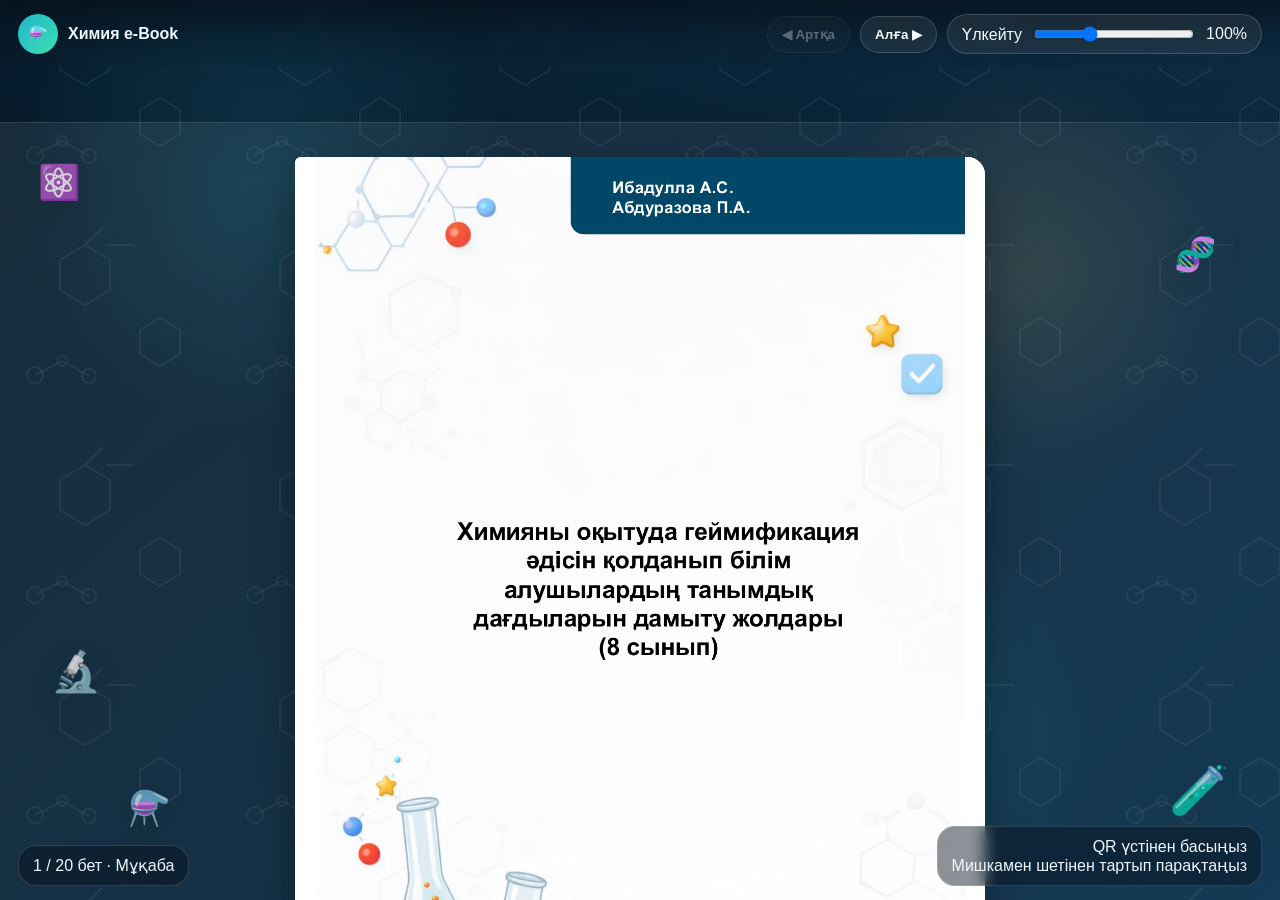
<file: index.html>
<!DOCTYPE html>
<html lang="kk">
<head>
<meta charset="UTF-8">
<meta name="viewport" content="width=device-width, initial-scale=1.0">
<title>Химия e-Book</title>
<link rel="stylesheet" href="style.css">
</head>
<body>
<div class="chem-deco"><div class="atom a1">⚛️</div><div class="atom a2">🧬</div><div class="atom a3">⚗️</div><div class="flask f1">🧪</div><div class="flask f2">🔬</div></div>
<header class="header">
  <div class="brand"><div class="badge">⚗️</div><span>Химия e-Book</span></div>
  <div class="controls">
    <button class="btn" id="prevBtn">◀ Артқа</button>
    <button class="btn" id="nextBtn">Алға ▶</button>
    <div class="zoom-wrap"><span>Үлкейту</span><input id="zoomRange" type="range" min="70" max="160" value="100"><span id="zoomLabel">100%</span></div>
  </div>
</header>
<div class="toast" id="toast">QR жаңа бетте ашылады</div>
<main class="main">
  <div class="stage-wrap">
    <div class="stage" id="stage">
      <div class="book-frame"><div class="book" id="book"></div></div>
    </div>
  </div>
</main>
<div class="info" id="pageInfo"></div>
<div class="help">QR үстінен басыңыз<br>Мишкамен шетінен тартып парақтаңыз</div>
<script>window.QR_MAP = {"2": [{"url": "https://wordwall.net/resource/85029174", "x": 18.51, "y": 17.427, "w": 16.235, "h": 11.346}, {"url": "https://bayan10-crypto.github.io/chemistry_ebook_3d_ProtonNeutron_Electron-2/", "x": 18.431, "y": 32.736, "w": 16.392, "h": 11.346}, {"url": "https://www.gimkit.com/view/6985feb887ecf8afdff8d7fa", "x": 18.431, "y": 47.448, "w": 16.392, "h": 11.346}, {"url": "https://app.wordwall.net/play/85029/174/657", "x": 18.431, "y": 62.541, "w": 16.392, "h": 11.401}, {"url": "https://app.wordwall.net/play/85030/719/467", "x": 18.431, "y": 77.253, "w": 16.392, "h": 11.401}], "3": [{"url": "https://bayan10-crypto.github.io/4-electronic/", "x": 19.922, "y": 18.132, "w": 16.392, "h": 11.292}, {"url": "https://wordwall.net/resource/85030498", "x": 20.078, "y": 33.116, "w": 16.392, "h": 11.292}, {"url": "https://www.gimkit.com/view/6986129e4d9ebdc9ca198820", "x": 20.078, "y": 47.991, "w": 16.392, "h": 11.292}, {"url": "https://app.quizwhizzer.com/quiz/6986243fa8cb4ef20ea9cb61", "x": 20.078, "y": 62.866, "w": 16.392, "h": 11.292}, {"url": "https://app.wordwall.net/play/85032/667/794", "x": 20.157, "y": 77.145, "w": 16.392, "h": 11.292}], "4": [{"url": "https://bayan10-crypto.github.io/electronconfiguration/#google_vignette", "x": 20.471, "y": 18.187, "w": 16.392, "h": 11.292}, {"url": "https://wordwall.net/resource/85045288", "x": 20.549, "y": 33.062, "w": 16.392, "h": 11.292}, {"url": "https://www.gimkit.com/view/6987421ca82fb67f4e9f6497", "x": 20.627, "y": 48.262, "w": 16.392, "h": 11.292}, {"url": "https://app.quizwhizzer.com/quiz/698770af4abca8d7dbfe5bc2", "x": 20.549, "y": 63.083, "w": 16.392, "h": 11.292}, {"url": "https://app.wordwall.net/play/85045/288/825", "x": 20.549, "y": 77.849, "w": 16.392, "h": 11.292}], "5": [{"url": "https://bayan10-crypto.github.io/periodic-table/", "x": 20.392, "y": 18.349, "w": 16.392, "h": 11.292}, {"url": "https://wordwall.net/resource/85056381", "x": 20.471, "y": 33.225, "w": 16.392, "h": 11.292}, {"url": "https://www.gimkit.com/view/69874aad3f1d43c9daed0a82", "x": 20.471, "y": 47.937, "w": 16.392, "h": 11.401}, {"url": "https://app.quizwhizzer.com/quiz/698770af4abca8d7dbfe5bc2", "x": 20.549, "y": 62.866, "w": 16.392, "h": 11.292}, {"url": "https://app.wordwall.net/play/85056/381/948", "x": 20.549, "y": 77.47, "w": 16.392, "h": 11.292}], "6": [{"url": "https://bayan10-crypto.github.io/chemistryroom/", "x": 20.392, "y": 18.187, "w": 16.392, "h": 11.292}, {"url": "https://wordwall.net/resource/85071092", "x": 20.471, "y": 33.062, "w": 16.392, "h": 11.292}, {"url": "https://www.gimkit.com/view/69874aad3f1d43c9daed0a82", "x": 20.549, "y": 47.991, "w": 16.392, "h": 11.292}, {"url": "https://app.quizwhizzer.com/quiz/698770af4abca8d7dbfe5bc2", "x": 20.471, "y": 62.866, "w": 16.392, "h": 11.292}, {"url": "https://app.wordwall.net/play/85071/092/616", "x": 20.549, "y": 77.849, "w": 16.392, "h": 11.292}], "7": [{"url": "https://bayan10-crypto.github.io/chemicalbonds/", "x": 20.157, "y": 17.372, "w": 16.392, "h": 11.346}, {"url": "https://wordwall.net/resource/85082751", "x": 20.157, "y": 32.519, "w": 16.392, "h": 11.346}, {"url": "https://www.gimkit.com/view/699750f5ac42900865882b56", "x": 20.157, "y": 47.34, "w": 16.392, "h": 11.455}], "8": [{"url": "https://bayan10-crypto.github.io/chemicalbonds/", "x": 20.157, "y": 17.372, "w": 16.392, "h": 11.346}, {"url": "https://bayan10-crypto.github.io/chemicalbonds/", "x": 20.157, "y": 32.682, "w": 16.392, "h": 11.346}, {"url": "https://www.gimkit.com/view/699750f5ac42900865882b56", "x": 20.157, "y": 47.34, "w": 16.392, "h": 11.455}], "9": [{"url": "https://bayan10-crypto.github.io/chemicallattice/#match", "x": 20.078, "y": 32.953, "w": 16.378, "h": 11.391}, {"url": "https://bayan10-crypto.github.io/gamecrystallattice/", "x": 20.078, "y": 76.71, "w": 16.314, "h": 11.292}, {"url": "https://bayan10-crypto.github.io/chemicallattice/", "x": 20.078, "y": 17.21, "w": 16.314, "h": 11.401}, {"url": "https://app.quizwhizzer.com/quiz/6999fb755f2f785b8c184065", "x": 20.078, "y": 62.866, "w": 16.378, "h": 11.337}, {"url": "https://www.gimkit.com/view/699750f5ac42900865882b56", "x": 20.157, "y": 47.34, "w": 16.392, "h": 11.455}], "10": [{"url": "https://bayan10-crypto.github.io/arkantartys/", "x": 20.078, "y": 77.253, "w": 16.312, "h": 11.346}, {"url": "https://bayan10-crypto.github.io/lattice/", "x": 20.078, "y": 18.295, "w": 16.312, "h": 11.346}, {"url": "https://bayan10-crypto.github.io/lattice/", "x": 20.078, "y": 62.215, "w": 16.314, "h": 11.346}, {"url": "https://www.educaplay.com/learning-resources/27917802-learning_resource.html", "x": 20.078, "y": 47.34, "w": 16.378, "h": 11.391}, {"url": "https://bayan10-crypto.github.io/lattice/", "x": 20.078, "y": 33.333, "w": 16.312, "h": 11.346}], "11": [{"url": "https://bayan10-crypto.github.io/solution/", "x": 20.078, "y": 17.915, "w": 16.312, "h": 11.346}, {"url": "https://www.gimkit.com/view/69b1ab9208a94df40255af43", "x": 20.078, "y": 62.704, "w": 16.314, "h": 11.292}, {"url": "https://bayan10-crypto.github.io/solution/", "x": 20.078, "y": 33.17, "w": 16.312, "h": 11.401}, {"url": "https://www.educaplay.com/learning-resources/28210449-learning_resource.html", "x": 20.078, "y": 47.34, "w": 16.378, "h": 11.391}, {"url": "https://bayan10-crypto.github.io/solution/", "x": 20.078, "y": 77.09, "w": 16.314, "h": 11.292}], "12": [{"url": "https://bayan10-crypto.github.io/solution/", "x": 20.078, "y": 17.915, "w": 16.312, "h": 11.346}, {"url": "https://www.gimkit.com/view/69b8634368e8ef74a9dfeb19", "x": 19.373, "y": 62.866, "w": 16.392, "h": 11.292}, {"url": "https://bayan10-crypto.github.io/5thlab/", "x": 20.078, "y": 33.333, "w": 16.312, "h": 11.346}, {"url": "https://bayan10-crypto.github.io/5thlab/", "x": 19.373, "y": 77.416, "w": 16.392, "h": 11.346}, {"url": "https://mrqz.to/69b86959e40f1f0034ad2504", "x": 19.373, "y": 47.666, "w": 16.392, "h": 11.292}], "13": [{"url": "https://app.quizwhizzer.com/quiz/69b8709193e97ecbbd06e56d", "x": 19.373, "y": 47.991, "w": 16.457, "h": 11.391}, {"url": "https://bayan10-crypto.github.io/solubility/", "x": 19.373, "y": 17.915, "w": 16.392, "h": 11.346}, {"url": "https://bayan10-crypto.github.io/solubility/", "x": 19.373, "y": 76.982, "w": 16.392, "h": 11.292}, {"url": "https://bayan10-crypto.github.io/solubility/", "x": 19.373, "y": 33.55, "w": 16.392, "h": 11.292}, {"url": "https://www.gimkit.com/view/69b87714cf1b6f28ff435a8e", "x": 19.373, "y": 62.866, "w": 16.392, "h": 11.401}], "14": [{"url": "https://bayan10-crypto.github.io/5thpracticalwork/", "x": 21.255, "y": 76.982, "w": 16.392, "h": 11.292}, {"url": "https://bayan10-crypto.github.io/5thpracticalwork/", "x": 20.157, "y": 18.295, "w": 16.392, "h": 11.346}, {"url": "https://bayan10-crypto.github.io/5thpracticalwork/", "x": 20.157, "y": 33.17, "w": 16.391, "h": 11.401}, {"url": "https://bayan10-crypto.github.io/5thpracticalwork/", "x": 20.314, "y": 47.828, "w": 16.392, "h": 11.292}, {"url": "https://bayan10-crypto.github.io/5thpracticalwork/", "x": 20.706, "y": 62.758, "w": 16.392, "h": 11.401}], "15": [{"url": "https://bayan10-crypto.github.io/mass_fraction/", "x": 21.02, "y": 76.982, "w": 16.314, "h": 11.292}, {"url": "https://bayan10-crypto.github.io/mass_fraction/", "x": 21.098, "y": 18.132, "w": 16.392, "h": 11.292}, {"url": "https://www.gimkit.com/view/69b88172572c0ea9575562c5", "x": 21.098, "y": 47.991, "w": 16.391, "h": 11.346}, {"url": "https://bayan10-crypto.github.io/mass_fraction/", "x": 21.02, "y": 62.866, "w": 16.471, "h": 11.292}, {"url": "https://bayan10-crypto.github.io/mass_fraction/", "x": 21.098, "y": 33.333, "w": 16.392, "h": 11.346}], "16": [{"url": "https://bayan10-crypto.github.io/molarconcentration/", "x": 19.686, "y": 62.595, "w": 16.314, "h": 11.292}, {"url": "https://www.gimkit.com/view/69b884a20b2f078c85da2677", "x": 19.922, "y": 47.448, "w": 16.392, "h": 11.346}, {"url": "https://bayan10-crypto.github.io/molarconcentration/", "x": 19.922, "y": 17.915, "w": 16.392, "h": 11.346}, {"url": "https://bayan10-crypto.github.io/molarconcentration/", "x": 19.922, "y": 32.79, "w": 16.392, "h": 11.292}], "17": [{"url": "https://bayan10-crypto.github.io/5thpractical/", "x": 20.706, "y": 47.448, "w": 16.471, "h": 11.346}, {"url": "https://bayan10-crypto.github.io/5thpractical/", "x": 20.706, "y": 33.062, "w": 16.471, "h": 11.346}, {"url": "https://bayan10-crypto.github.io/5thpractical/", "x": 20.706, "y": 76.493, "w": 16.471, "h": 11.346}, {"url": "https://bayan10-crypto.github.io/5thpractical/", "x": 20.863, "y": 18.024, "w": 16.312, "h": 11.346}, {"url": "https://bayan10-crypto.github.io/5thpractical/", "x": 20.863, "y": 62.975, "w": 16.312, "h": 11.292}]};</script>
<script src="script.js"></script>
</body>
</html>
</file>
<file: style.css>
:root{--bg1:#071b2b;--bg2:#0f3551;--glass:rgba(255,255,255,.08);--line:rgba(255,255,255,.16);--page-shadow:0 20px 45px rgba(0,0,0,.34);--book-w:1380px;--book-h:940px}*{box-sizing:border-box}html,body{height:100%;margin:0;font-family:Inter,Arial,sans-serif;color:#eef7fb;background:radial-gradient(circle at 20% 20%, rgba(31,182,201,.16), transparent 20%),radial-gradient(circle at 80% 30%, rgba(246,197,79,.12), transparent 18%),radial-gradient(circle at 70% 80%, rgba(31,182,201,.14), transparent 18%),linear-gradient(135deg,var(--bg1),var(--bg2));overflow:hidden}body::before{content:'';position:fixed;inset:0;pointer-events:none;opacity:.18;background-repeat:repeat;background-image:url("data:image/svg+xml,%3Csvg xmlns='http://www.w3.org/2000/svg' width='220' height='220' viewBox='0 0 220 220'%3E%3Cg fill='none' stroke='white' stroke-opacity='.35' stroke-width='2'%3E%3Cpath d='M60 40l25-15 25 15v30L85 85 60 70z'/%3E%3Cpath d='M140 110l20-12 20 12v24l-20 12-20-12z'/%3E%3Ccircle cx='35' cy='155' r='8'/%3E%3Ccircle cx='62' cy='141' r='5'/%3E%3Ccircle cx='89' cy='156' r='7'/%3E%3Cpath d='M35 155l27-14 27 15'/%3E%3Cpath d='M85 25l18-18'/%3E%3Cpath d='M106 25h28'/%3E%3C/g%3E%3C/svg%3E")} .header{position:fixed;top:0;left:0;right:0;z-index:20;display:flex;align-items:center;justify-content:space-between;padding:14px 18px;background:linear-gradient(to bottom, rgba(6,17,27,.75), rgba(6,17,27,.28), transparent);backdrop-filter:blur(6px)}.brand{font-weight:800;display:flex;align-items:center;gap:10px}.badge{width:40px;height:40px;border-radius:50%;display:grid;place-items:center;background:linear-gradient(135deg,#1fb6c9,#3de0b2)}.controls{display:flex;gap:10px;align-items:center;flex-wrap:wrap}.btn,.zoom-wrap{border:1px solid var(--line);background:var(--glass);color:#f3fbff;border-radius:999px;padding:10px 14px;backdrop-filter:blur(10px)}.btn{cursor:pointer;font-weight:700}.btn:disabled{opacity:.35;cursor:not-allowed}.zoom-wrap{display:flex;gap:10px;align-items:center;padding:9px 14px}input[type=range]{width:160px}.main{position:absolute;inset:74px 0 0;overflow:auto;padding:20px 18px 36px}.stage-wrap{position:relative;min-width:100%;min-height:calc(100vh - 130px);display:flex;align-items:center;justify-content:center;padding:28px 32px 96px}.stage{position:relative;transform-origin:top center;transition:transform .18s ease-out}.book-frame{position:relative;padding:34px;border-radius:34px;background:linear-gradient(145deg, rgba(255,255,255,.07), rgba(255,255,255,.02));border:1px solid rgba(255,255,255,.12);box-shadow:0 30px 80px rgba(0,0,0,.35)}.book{position:relative;width:var(--book-w);height:var(--book-h);perspective:3200px}.page-static,.turn-page{position:absolute;top:0;height:100%;overflow:hidden;background:#fff;box-shadow:var(--page-shadow);border-radius:4px;transform-style:preserve-3d}.page-layer{position:relative;width:100%;height:100%}.page-static img,.face img{width:100%;height:100%;display:block;object-fit:contain;background:white;user-select:none;-webkit-user-drag:none}.cover{left:25%;width:50%;border-radius:6px 18px 18px 6px}.left{left:0;width:50%;border-radius:10px 0 0 10px}.right{left:50%;width:50%;border-radius:0 10px 10px 0}.gutter{position:absolute;left:50%;top:0;transform:translateX(-50%);width:28px;height:100%;pointer-events:none;background:linear-gradient(to right, rgba(0,0,0,.22), rgba(255,255,255,.08) 35%, rgba(0,0,0,.16) 70%, rgba(255,255,255,.06));filter:blur(3px);opacity:.52}.turn-page{z-index:5;pointer-events:none}.turn-page.forward{left:50%;width:50%;transform-origin:left center;border-radius:0 10px 10px 0}.turn-page.backward{left:0;width:50%;transform-origin:right center;border-radius:10px 0 0 10px}.face{position:absolute;inset:0;backface-visibility:hidden;background:#fff;overflow:hidden}.face.back{transform:rotateY(180deg)}.edge-hint{position:absolute;top:0;bottom:0;width:58px;z-index:9;cursor:grab}.edge-hint.left{left:-2px}.edge-hint.right{right:-2px}.info,.help,.toast{position:fixed;z-index:16;padding:10px 14px;border-radius:18px;background:rgba(6,17,27,.45);border:1px solid rgba(255,255,255,.14);backdrop-filter:blur(8px)}.info{left:18px;bottom:14px}.help{right:18px;bottom:14px;text-align:right}.toast{top:82px;left:50%;transform:translateX(-50%);z-index:30;border-radius:999px;opacity:0;pointer-events:none;transition:opacity .22s}.toast.show{opacity:1}.chem-deco{position:fixed;inset:0;pointer-events:none;overflow:hidden}.atom,.flask{position:absolute;filter:drop-shadow(0 10px 18px rgba(0,0,0,.28));opacity:.82;animation:float 8s ease-in-out infinite}.atom{font-size:34px}.flask{font-size:48px}.atom.a1{left:3vw;top:18vh}.atom.a2{right:5vw;top:26vh;animation-delay:-4s}.atom.a3{left:10vw;bottom:8vh;animation-delay:-2s}.flask.f1{right:4vw;bottom:9vh}.flask.f2{left:4vw;top:72vh;font-size:40px;animation-delay:-3s}.qr-link{position:absolute;display:block;border-radius:10px;z-index:8;background:rgba(31,182,201,.001);cursor:pointer}.qr-link:hover{background:rgba(31,182,201,.08);box-shadow:0 0 0 2px rgba(31,182,201,.55),0 0 0 7px rgba(31,182,201,.18)}@keyframes float{0%,100%{transform:translateY(0)}50%{transform:translateY(-12px) rotate(4deg)}}@media (max-width:1100px){:root{--book-w:1080px;--book-h:760px}}@media (max-width:760px){:root{--book-w:980px;--book-h:700px}.zoom-wrap,.info,.help{display:none}}
</file>
